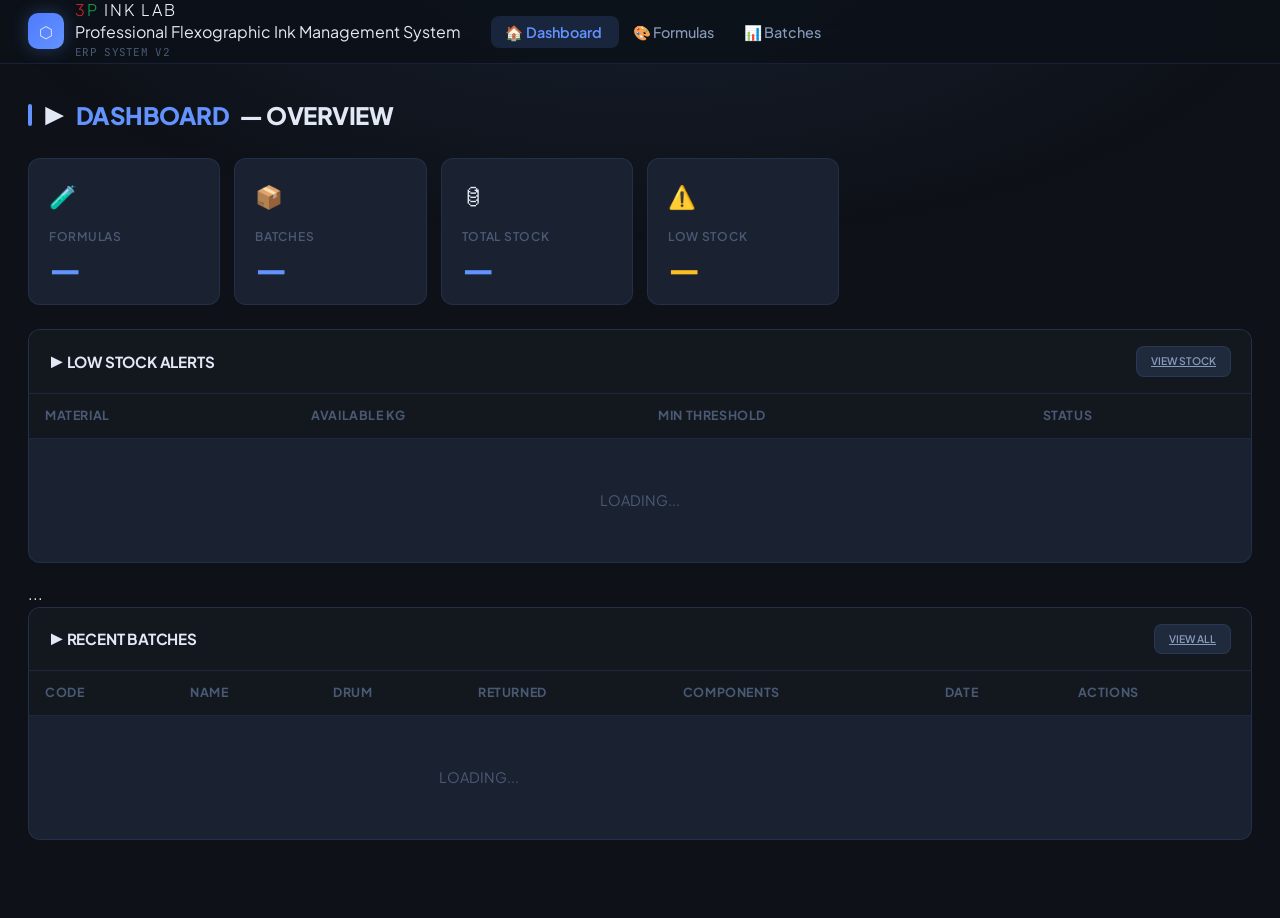
<file: ink-lab-v2/index.html>
<!DOCTYPE html>
<html lang="en">

<head>
    <meta charset="UTF-8">
    <meta name="viewport" content="width=device-width, initial-scale=1.0">
    <title>INK LAB ERP V2</title>
    <link rel="stylesheet" href="style.css">
    <link
        href="https://fonts.googleapis.com/css2?family=Plus+Jakarta+Sans:wght@400;500;600;700;800&family=DM+Sans:wght@400;500;600&family=JetBrains+Mono:wght@400;600&display=swap"
        rel="stylesheet">
    <link rel="manifest" href="manifest.json">
    <meta name="theme-color" content="#6393ff">
    <meta name="apple-mobile-web-app-capable" content="yes">
    <meta name="apple-mobile-web-app-status-bar-style" content="black-translucent">
</head>

<body>
    <div class="bg-grid"></div>
    <div class="scanline"></div>

    <header>
        <div class="logo-wrap">
            <div class="logo-icon">⬡</div>
            <div>
                <h1 style="
                font-size:1rem;
                font-weight:300;
                letter-spacing:2px;
                margin:0;
                line-height:1.1;
            ">
                    <span style="color:#dc2626;">3</span><span style="color:#16a34a;">P</span>
                    <span style="color:#f8fafc;"> INK LAB</span>
                </h1>
                Professional Flexographic Ink Management System
                </p>
                <span class="subtitle">ERP SYSTEM V2</span>
            </div>
        </div>
        <nav>
            <div class="bottom-nav">

                <a href="index.html" class="active">
                    🏠
                    <span>Dashboard</span>
                </a>

                <a href="formulas.html">
                    🎨
                    <span>Formulas</span>
                </a>


                </a>

                <a href="batches.html">
                    📊
                    <span>Batches</span>
                </a>

                </a>

                </a>

            </div>
            </div>
    </header>

    <main>
        <div class="page-title">▶ <span>DASHBOARD</span> — OVERVIEW</div>

        <div class="stats-grid">
            <div class="stat-card">
                <div class="stat-icon">🧪</div>
                <div class="stat-label">FORMULAS</div>
                <div class="stat-value" id="stat-formulas">—</div>
            </div>
            <div class="stat-card">
                <div class="stat-icon">📦</div>
                <div class="stat-label">BATCHES</div>
                <div class="stat-value" id="stat-batches">—</div>
            </div>
            <div class="stat-card">
                <div class="stat-icon">🛢</div>
                <div class="stat-label">TOTAL STOCK</div>
                <div class="stat-value" id="stat-stock">—</div>
            </div>
            <div class="stat-card">
                <div class="stat-icon">⚠️</div>
                <div class="stat-label">LOW STOCK</div>
                <div class="stat-value" id="stat-low" style="color:var(--warn)">—</div>
            </div>
        </div>

        <!-- LOW STOCK ALERTS -->
        <div class="panel">
            <div class="panel-header">
                <span class="panel-title">▶ LOW STOCK ALERTS</span>
                <a href="stock.html" class="btn btn-ghost" style="font-size:0.65rem;padding:6px 14px;">VIEW STOCK</a>
            </div>
            <div class="table-wrap">
                <table>
                    <thead>
                        <tr>
                            <th>MATERIAL</th>
                            <th>AVAILABLE KG</th>
                            <th>MIN THRESHOLD</th>
                            <th>STATUS</th>
                        </tr>
                    </thead>
                    <tbody id="low-stock-tbody">
                        <tr class="empty-row">
                            <td colspan="4">LOADING...</td>
                        </tr>
                    </tbody>
                </table>
            </div>
        </div>
        <div class="table-wrap">
            <table>
                ...
            </table>
        </div>
        <!-- RECENT BATCHES -->
        <div class="panel">
            <div class="panel-header">
                <span class="panel-title">▶ RECENT BATCHES</span>
                <a href="batches.html" class="btn btn-ghost" style="font-size:0.65rem;padding:6px 14px;">VIEW ALL</a>
            </div>
            <div class="table-wrap">
                <table>
                    <thead>
                        <tr>
                            <th>Code</th>
                            <th>Name</th>
                            <th>Drum</th>
                            <th>Returned</th>
                            <th>Components</th>
                            <th>Date</th>
                            <th>Actions</th>
                        </tr>
                    </thead>
                    <tbody id="recent-batches-tbody">
                        <tr class="empty-row">
                            <td colspan="5">LOADING...</td>
                        </tr>
                    </tbody>
                </table>
            </div>
        </div>
    </main>

    <div id="toast" class="toast"></div>

    <script src="config.js"></script>
    <script>
        if ('serviceWorker' in navigator) navigator.serviceWorker.register('/sw.js');
    </script>
    <script>
        startClock();

        async function loadDashboard() {
            // Formulas count
            const formulas = await dbGet("formulas", "?select=id");
            document.getElementById("stat-formulas").textContent = Array.isArray(formulas) ? formulas.length : "—";

            // Batches count
            const batches = await dbGet("batches", "?select=id,batch_no,formula_code,target_kg,status,created_at&order=created_at.desc&limit=5");
            const allBatches = await dbGet("batches", "?select=id");
            document.getElementById("stat-batches").textContent = Array.isArray(allBatches) ? allBatches.length : "—";

            // Recent batches table
            const tbody = document.getElementById("recent-batches-tbody");
            if (Array.isArray(batches) && batches.length > 0) {
                tbody.innerHTML = batches.map(b => `
            <tr>
                <td class="td-code">${b.batch_no}</td>
                <td>${b.formula_code || "—"}</td>
                <td>${Number(b.target_kg).toFixed(1)} KG</td>
                <td><span class="badge badge-${b.status}">${b.status.toUpperCase()}</span></td>
                <td>${new Date(b.created_at).toLocaleDateString()}</td>
            </tr>`).join("");
            } else {
                tbody.innerHTML = `<tr class="empty-row"><td colspan="5">NO BATCHES YET</td></tr>`;
            }

            // Stock
            const stock = await dbGet("stock", "?order=material.asc");
            if (Array.isArray(stock)) {
                let totalKg = 0;
                let lowItems = [];
                stock.forEach(s => {
                    const avail = Number(s.total_kg) - Number(s.used_kg);
                    totalKg += avail;
                    if (avail <= Number(s.min_threshold)) lowItems.push(s);
                });
                document.getElementById("stat-stock").textContent = totalKg.toFixed(1) + " KG";
                document.getElementById("stat-low").textContent = lowItems.length;

                const lowTbody = document.getElementById("low-stock-tbody");
                if (lowItems.length > 0) {
                    lowTbody.innerHTML = lowItems.map(s => {
                        const avail = (Number(s.total_kg) - Number(s.used_kg)).toFixed(1);
                        const cls = avail <= 0 ? "danger" : "warn";
                        return `<tr>
                    <td class="td-code">${s.material}</td>
                    <td style="color:var(--${cls})">${avail} KG</td>
                    <td>${Number(s.min_threshold).toFixed(1)} KG</td>
                    <td><span class="badge badge-${avail <= 0 ? 'cancelled' : 'pending'}">${avail <= 0 ? 'EMPTY' : 'LOW'}</span></td>
                </tr>`;
                    }).join("");
                } else {
                    lowTbody.innerHTML = `<tr class="empty-row"><td colspan="4">✓ ALL STOCK LEVELS OK</td></tr>`;
                }
            }
        }

        loadDashboard();
    </script>
</body>

</html>
<!DOCTYPE html>
<html lang="en">

<head>
    <meta charset="UTF-8">
    <title>Ink Consumption</title>
</head>

<body>


    <script src="app.js"></script>
    <div class="app">


        <div class="content">



        </div>

    </div>

    <script src="app.js"></script>
</body>

</html>
</file>
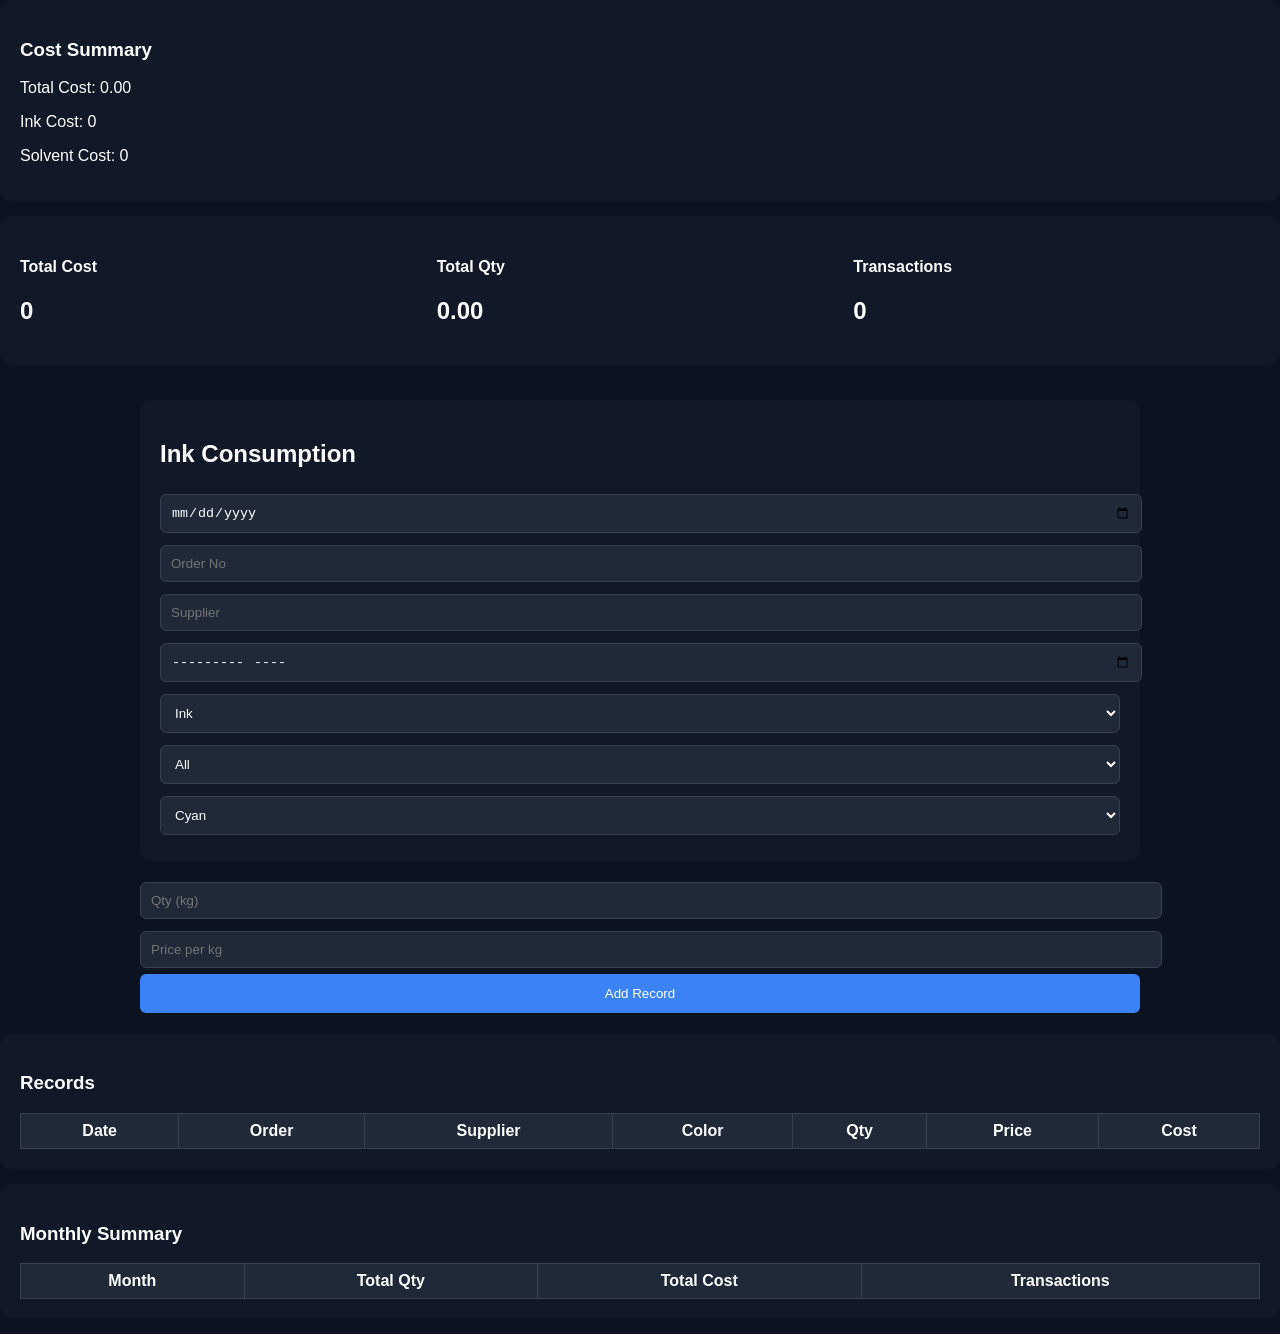
<file: ink-lab-v2/consumption.html>
<!DOCTYPE html>
<html lang="en">

<head>
    <meta charset="UTF-8">
    <title>Ink Consumption</title>
    <div class="card">
        <h3>Cost Summary</h3>

        <p>Total Cost: <span id="totalCost">0</span></p>
        <p>Ink Cost: <span id="inkCost">0</span></p>
        <p>Solvent Cost: <span id="solventCost">0</span></p>
    </div>
    <style>
        body {
            margin: 0;
            font-family: Arial;
            background: #0b1220;
            color: #fff;
        }

        .container {
            max-width: 1000px;
            margin: auto;
            padding: 20px;
        }

        .card {
            background: #111827;
            padding: 20px;
            border-radius: 12px;
            margin-bottom: 15px;
        }

        input,
        select {
            width: 100%;
            padding: 10px;
            margin: 6px 0;
            background: #1f2937;
            border: 1px solid #374151;
            color: #fff;
            border-radius: 6px;
        }

        button {
            width: 100%;
            padding: 12px;
            background: #3b82f6;
            border: 0;
            color: #fff;
            border-radius: 6px;
            cursor: pointer;
        }

        table {
            width: 100%;
            margin-top: 15px;
            border-collapse: collapse;
        }

        th,
        td {
            border: 1px solid #374151;
            padding: 8px;
            text-align: center;
        }

        th {
            background: #1f2937;
        }
    </style>

</head>

<body>
    <div class="card" style="display:grid;grid-template-columns:1fr 1fr 1fr;gap:10px;margin-bottom:15px">

        <div>
            <h4>Total Cost</h4>
            <h2 id="totalCost">0</h2>
        </div>

        <div>
            <h4>Total Qty</h4>
            <h2 id="totalQty">0</h2>
        </div>

        <div>
            <h4>Transactions</h4>
            <h2 id="count">0</h2>
        </div>

    </div>
    <div class="container">

        <div class="card">

            <h2>Ink Consumption</h2>

            <input type="date" id="date">
            <input type="text" id="order_no" placeholder="Order No">
            <input type="text" id="supplier" placeholder="Supplier">
            <input type="month" id="filterMonth" onchange="render()">
            <!-- TYPE -->
            <select id="type">
                <option value="Ink">Ink</option>
                <option value="Solvent">Solvent</option>
            </select>

            <!-- FILTER -->
            <select id="filterType" onchange="render()">
                <option value="">All</option>
                <option value="Ink">Ink</option>
                <option value="Solvent">Solvent</option>
            </select>

            <!-- MATERIAL -->
            <select id="material">
                <optgroup label="Process Colors">
                    <option>Cyan</option>
                    <option>Magenta</option>
                    <option>Yellow</option>
                    <option>Black</option>
                </optgroup>

                <optgroup label="Basic Extensions">
                    <option>White</option>
                    <option>Transparent Base</option>
                    <option>Varnish</option>
                </optgroup>

                <optgroup label="Special Colors">
                    <option>Reflex Blue</option>
                    <option>Blue 072</option>
                    <option>Violet</option>
                    <option>Green</option>
                    <option>Orange 021</option>
                    <option>Red 032</option>
                    <option>Rubine Red</option>
                    <option>Warm Red</option>
                    <option>Rhoda Mine Red</option>
                    <option>Black Deep</option>
                </optgroup>

                <optgroup label="Metallic">
                    <option>Silver</option>
                    <option>Gold</option>
                </optgroup>

                <optgroup label="Fluorescent">
                    <option>Fluor Pink</option>
                    <option>Fluor Yellow</option>
                    <option>Fluor Green</option>
                    <option>Fluor Orange</option>
                </optgroup>

                <optgroup label="Industrial Specials">
                    <option>High White</option>
                    <option>Low Migration White</option>
                    <option>Opaque White</option>
                    <option>Base Paste</option>
                </optgroup>

                <optgroup label="Solvents / Chemicals">
                    <option>Ethanol</option>
                    <option>Methoxy Propanol</option>
                    <option>IPA (Isopropyl Alcohol)</option>
                    <option>Ethyl Acetate</option>
                    <option>Methyl Ethyl Ketone (MEK)</option>
                </optgroup>
                <optgroup label="Pantone Colors">
                    <option>Pantone Yellow C</option>
                    <option>Pantone Yellow U</option>
                    <option>Pantone Orange 021 C</option>
                    <option>Pantone Warm Red C</option>
                    <option>Pantone Red 032 C</option>
                    <option>Pantone Rubine Red C</option>
                    <option>Pantone Rhodamine Red C</option>
                    <option>Pantone Purple C</option>
                    <option>Pantone Violet C</option>
                    <option>Pantone Blue 072 C</option>
                    <option>Pantone Reflex Blue C</option>
                    <option>Pantone Green C</option>
                    <option>Pantone Black C</option>
                    <option>Pantone White</option>
                </optgroup>
            </select>

        </div>

        <input type="number" id="qty" placeholder="Qty (kg)">
        <input type="number" id="price" placeholder="Price per kg">

        <button onclick="add()">Add Record</button>

    </div>

    <div class="card">

        <h3>Records</h3>

        <table>
            <thead>
                <tr>
                    <th>Date</th>
                    <th>Order</th>
                    <th>Supplier</th>
                    <th>Color</th>
                    <th>Qty</th>
                    <th>Price</th>
                    <th>Cost</th>
                </tr>
            </thead>

            <tbody id="table"></tbody>
        </table>

    </div>
    <div class="card">
        <h3>Monthly Summary</h3>

        <table border="1" width="100%">
            <thead>
                <tr>
                    <th>Month</th>
                    <th>Total Qty</th>
                    <th>Total Cost</th>
                    <th>Transactions</th>
                </tr>
            </thead>

            <tbody id="monthlyTable"></tbody>
        </table>
    </div>
    </div>

    <script src="consumption.js"></script>

</body>

</html>
</file>
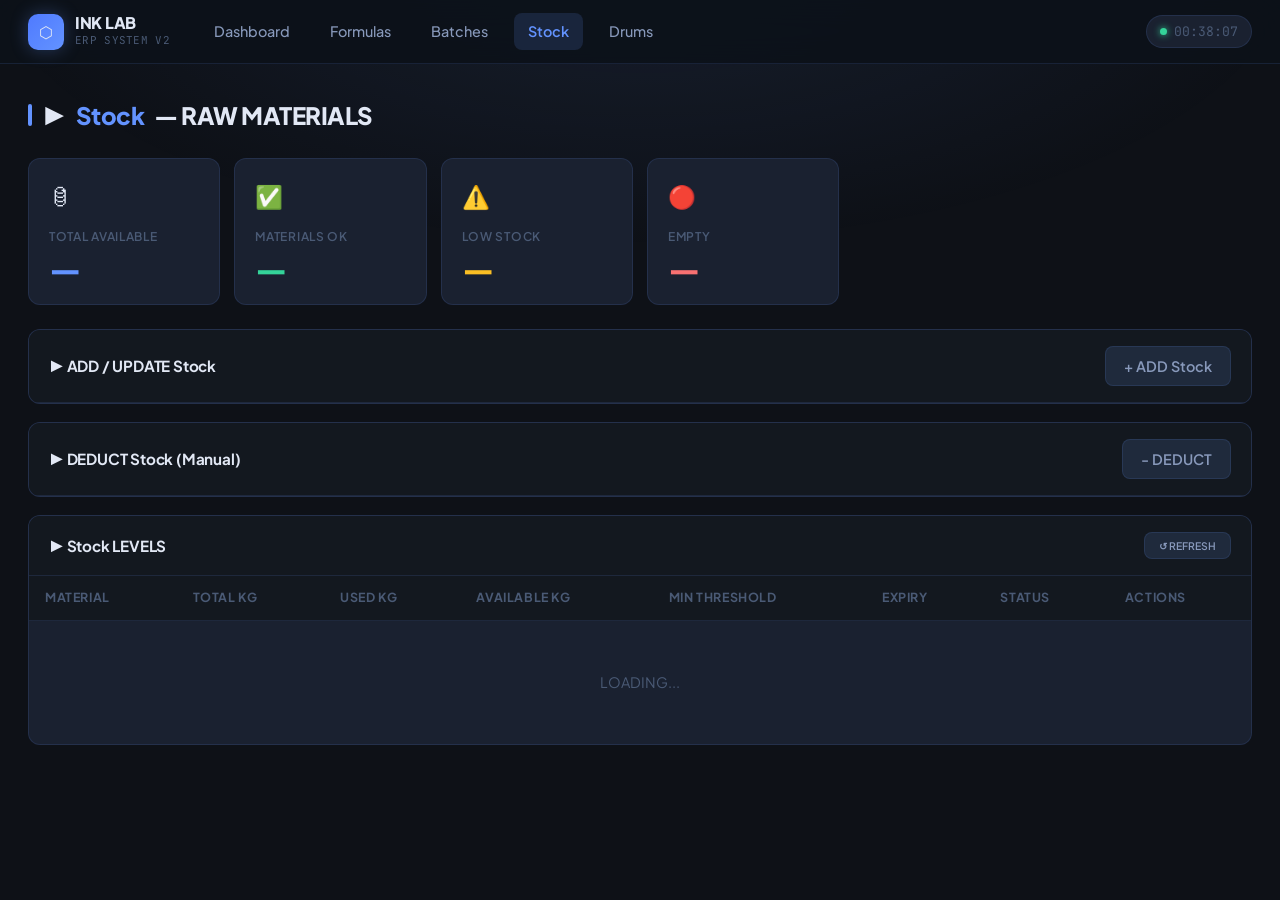
<file: ink-lab-v2/drums.html>
<!DOCTYPE html>
<html lang="en">

<head>
    <meta charset="UTF-8">
    <meta name="viewport" content="width=device-width, initial-scale=1.0">
    <title>Stock — INK LAB ERP V2</title>
    <link rel="stylesheet" href="style.css">
    <link
        href="https://fonts.googleapis.com/css2?family=Plus+Jakarta+Sans:wght@400;500;600;700;800&family=DM+Sans:wght@400;500;600&family=JetBrains+Mono:wght@400;600&display=swap"
        rel="stylesheet">
    <link rel="manifest" href="manifest.json">
    <meta name="theme-color" content="#6393ff">
    <meta name="apple-mobile-web-app-capable" content="yes">
</head>

<body>
    <div class="bg-grid"></div>
    <div class="scanline"></div>

    <header>
        <div class="logo-wrap">
            <div class="logo-icon">⬡</div>
            <div>
                <h1>INK LAB</h1>
                <span class="subtitle">ERP SYSTEM V2</span>
            </div>
        </div>
        <nav>
            <a href="index.html">Dashboard</a>
            <a href="formulas.html">Formulas</a>
            <a href="batches.html">Batches</a>
            <a href="stock.html" class="active">Stock</a>
            <a href="drums.html">Drums</a>
        </nav>
        <div class="header-right">
            <div class="status-bar">
                <span class="dot"></span>
                <span id="clock">--:--:--</span>
            </div>
        </div>
    </header>

    <main>
        <div class="page-title">▶ <span>Stock</span> — RAW MATERIALS</div>

        <div class="stats-grid">
            <div class="stat-card">
                <div class="stat-icon">🛢</div>
                <div class="stat-label">TOTAL AVAILABLE</div>
                <div class="stat-value" id="stat-total">—</div>
            </div>
            <div class="stat-card">
                <div class="stat-icon">✅</div>
                <div class="stat-label">MATERIALS OK</div>
                <div class="stat-value" id="stat-ok" style="color:var(--green)">—</div>
            </div>
            <div class="stat-card">
                <div class="stat-icon">⚠️</div>
                <div class="stat-label">LOW Stock</div>
                <div class="stat-value" id="stat-low" style="color:var(--warn)">—</div>
            </div>
            <div class="stat-card">
                <div class="stat-icon">🔴</div>
                <div class="stat-label">EMPTY</div>
                <div class="stat-value" id="stat-empty" style="color:var(--danger)">—</div>
            </div>
        </div>

        <!-- ADD Stock -->
        <div class="panel">
            <div class="panel-header">
                <span class="panel-title">▶ ADD / UPDATE Stock</span>
                <button class="btn btn-ghost" onclick="toggleForm()" id="toggle-btn">+ ADD Stock</button>
            </div>
            <div id="stock-form" style="display:none">
                <div class="panel-body">
                    <div class="form-grid">
                        <div class="form-group">
                            <label>MATERIAL *</label>
                            <select id="s-material">
                                <option value="">— SELECT MATERIAL —</option>
                                <option>Cyan</option>
                                <option>Magenta</option>
                                <option>Yellow</option>
                                <option>Black</option>
                                <option>White</option>
                                <option>Reflex Blue</option>
                                <option>Violet</option>
                                <option>Green</option>
                                <option>Silver</option>
                                <option>Gold</option>
                                <option>Varnish</option>
                                <option>Transparent Base</option>
                                <option>Fluor Pink</option>
                                <option>Fluor Yellow</option>
                                <option>Rubine Red</option>
                            </select>
                        </div>
                        <div class="form-group">
                            <label>ADD KG *</label>
                            <input id="s-add_kg" type="number" placeholder="e.g. 50" min="0" step="0.1">
                        </div>
                        <div class="form-group">
                            <label>MIN THRESHOLD (KG)</label>
                            <input id="s-threshold" type="number" placeholder="e.g. 10" min="0" step="0.1">
                        </div>
                        <div class="form-group">
                            <label>BATCH CODE (optional)</label>
                            <input id="s-batch_code" placeholder="e.g. RAW-2024-001">
                        </div>
                        <div class="form-group">
                            <label>EXPIRY DATE (optional)</label>
                            <input id="s-expiry" type="date">
                        </div>
                    </div>
                    <div class="btn-row">
                        <button class="btn btn-primary" onclick="saveStock()">💾 SAVE</button>
                        <button class="btn btn-ghost" onclick="resetForm()">✕ CLEAR</button>
                    </div>
                </div>
            </div>
        </div>

        <!-- DEDUCT Stock -->
        <div class="panel">
            <div class="panel-header">
                <span class="panel-title">▶ DEDUCT Stock (Manual)</span>
                <button class="btn btn-ghost" onclick="toggleDeduct()" id="toggle-deduct-btn">- DEDUCT</button>
            </div>
            <div id="deduct-form" style="display:none">
                <div class="panel-body">
                    <div class="form-grid">
                        <div class="form-group">
                            <label>MATERIAL *</label>
                            <select id="d-material">
                                <option value="">— SELECT MATERIAL —</option>
                            </select>
                        </div>
                        <div class="form-group">
                            <label>DEDUCT KG *</label>
                            <input id="d-kg" type="number" placeholder="e.g. 5" min="0" step="0.1">
                        </div>
                    </div>
                    <div class="btn-row">
                        <button class="btn btn-danger" onclick="deductStock()">⬇ DEDUCT</button>
                        <button class="btn btn-ghost" onclick="toggleDeduct()">CANCEL</button>
                    </div>
                </div>
            </div>
        </div>

        <!-- Stock TABLE -->
        <div class="panel">
            <div class="panel-header">
                <span class="panel-title">▶ Stock LEVELS</span>
                <button class="btn btn-ghost" onclick="loadStock()" style="font-size:0.65rem;padding:6px 14px;">↺
                    REFRESH</button>
            </div>
            <div class="table-wrap">
                <table>
                    <thead>
                        <tr>
                            <th>MATERIAL</th>
                            <th>TOTAL KG</th>
                            <th>USED KG</th>
                            <th>AVAILABLE KG</th>
                            <th>MIN THRESHOLD</th>
                            <th>EXPIRY</th>
                            <th>STATUS</th>
                            <th>ACTIONS</th>
                        </tr>
                    </thead>
                    <tbody id="stock-tbody">
                        <tr class="empty-row">
                            <td colspan="8">LOADING...</td>
                        </tr>
                    </tbody>
                </table>
            </div>
        </div>
    </main>

    <div id="toast" class="toast"></div>

    <!-- EDIT THRESHOLD MODAL -->
    <div class="modal-overlay" id="edit-modal">
        <div class="modal" style="max-width:400px">
            <div class="modal-header">
                <span class="modal-title">EDIT THRESHOLD</span>
                <button class="modal-close" onclick="closeEditModal()">✕</button>
            </div>
            <div style="padding:0">
                <div class="form-group" style="margin-bottom:16px">
                    <label>MATERIAL</label>
                    <input id="edit-material" disabled style="opacity:0.5">
                </div>
                <div class="form-group" style="margin-bottom:20px">
                    <label>MIN THRESHOLD (KG)</label>
                    <input id="edit-threshold" type="number" min="0" step="0.1">
                </div>
                <div class="btn-row" style="margin-top:0">
                    <button class="btn btn-primary" onclick="saveThreshold()">💾 SAVE</button>
                    <button class="btn btn-ghost" onclick="closeEditModal()">CANCEL</button>
                </div>
            </div>
        </div>
    </div>

    <script src="config.js"></script>
    <script>if ('serviceWorker' in navigator) navigator.serviceWorker.register('/sw.js');</script>
    <script src="stock.js"></script>
</body>

</html>
</file>
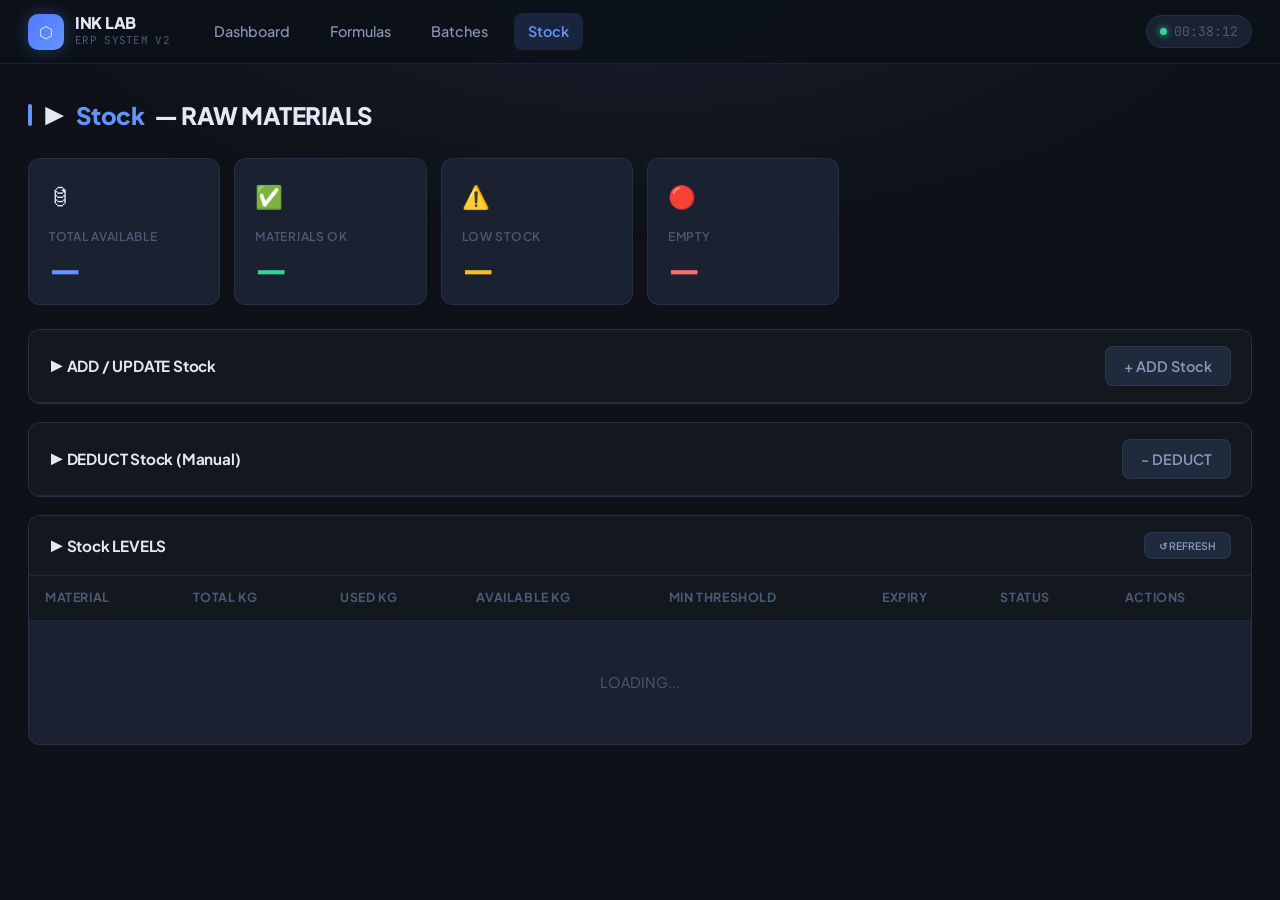
<file: ink-lab-v2/stock.html>
<!DOCTYPE html>
<html lang="en">

<head>
    <meta charset="UTF-8">
    <meta name="viewport" content="width=device-width, initial-scale=1.0">
    <title>Stock — INK LAB ERP V2</title>
    <link rel="stylesheet" href="style.css">
    <link
        href="https://fonts.googleapis.com/css2?family=Plus+Jakarta+Sans:wght@400;500;600;700;800&family=DM+Sans:wght@400;500;600&family=JetBrains+Mono:wght@400;600&display=swap"
        rel="stylesheet">
    <link rel="manifest" href="manifest.json">
    <meta name="theme-color" content="#6393ff">
    <meta name="apple-mobile-web-app-capable" content="yes">
</head>

<body>
    <div class="bg-grid"></div>
    <div class="scanline"></div>

    <header>
        <div class="logo-wrap">
            <div class="logo-icon">⬡</div>
            <div>
                <h1>INK LAB</h1>
                <span class="subtitle">ERP SYSTEM V2</span>
            </div>
        </div>
        <nav>
            <a href="index.html">Dashboard</a>
            <a href="formulas.html">Formulas</a>
            <a href="batches.html">Batches</a>
            <a href="stock.html" class="active">Stock</a>

        </nav>
        <div class="header-right">
            <div class="status-bar">
                <span class="dot"></span>
                <span id="clock">--:--:--</span>
            </div>
        </div>
    </header>

    <main>
        <div class="page-title">▶ <span>Stock</span> — RAW MATERIALS</div>

        <div class="stats-grid">
            <div class="stat-card">
                <div class="stat-icon">🛢</div>
                <div class="stat-label">TOTAL AVAILABLE</div>
                <div class="stat-value" id="stat-total">—</div>
            </div>
            <div class="stat-card">
                <div class="stat-icon">✅</div>
                <div class="stat-label">MATERIALS OK</div>
                <div class="stat-value" id="stat-ok" style="color:var(--green)">—</div>
            </div>
            <div class="stat-card">
                <div class="stat-icon">⚠️</div>
                <div class="stat-label">LOW Stock</div>
                <div class="stat-value" id="stat-low" style="color:var(--warn)">—</div>
            </div>
            <div class="stat-card">
                <div class="stat-icon">🔴</div>
                <div class="stat-label">EMPTY</div>
                <div class="stat-value" id="stat-empty" style="color:var(--danger)">—</div>
            </div>
        </div>

        <!-- ADD Stock -->
        <div class="panel">
            <div class="panel-header">
                <span class="panel-title">▶ ADD / UPDATE Stock</span>
                <button class="btn btn-ghost" onclick="toggleForm()" id="toggle-btn">+ ADD Stock</button>
            </div>
            <div id="stock-form" style="display:none">
                <div class="panel-body">
                    <div class="form-grid">
                        <div class="form-group">
                            <label>MATERIAL *</label>
                            <select id="s-material">
                                <option value="">— SELECT MATERIAL —</option>
                                <option>Cyan</option>
                                <option>Magenta</option>
                                <option>Yellow</option>
                                <option>Black</option>
                                <option>White</option>
                                <option>Reflex Blue</option>
                                <option>Violet</option>
                                <option>Green</option>
                                <option>Silver</option>
                                <option>Gold</option>
                                <option>Varnish</option>
                                <option>Transparent Base</option>
                                <option>Fluor Pink</option>
                                <option>Fluor Yellow</option>
                                <option>Rubine Red</option>
                            </select>
                        </div>
                        <div class="form-group">
                            <label>ADD KG *</label>
                            <input id="s-add_kg" type="number" placeholder="e.g. 50" min="0" step="0.1">
                        </div>
                        <div class="form-group">
                            <label>MIN THRESHOLD (KG)</label>
                            <input id="s-threshold" type="number" placeholder="e.g. 10" min="0" step="0.1">
                        </div>
                        <div class="form-group">
                            <label>BATCH CODE (optional)</label>
                            <input id="s-batch_code" placeholder="e.g. RAW-2024-001">
                        </div>
                        <div class="form-group">
                            <label>EXPIRY DATE (optional)</label>
                            <input id="s-expiry" type="date">
                        </div>
                    </div>
                    <div class="btn-row">
                        <button class="btn btn-primary" onclick="saveStock()">💾 SAVE</button>
                        <button class="btn btn-ghost" onclick="resetForm()">✕ CLEAR</button>
                    </div>
                </div>
            </div>
        </div>

        <!-- DEDUCT Stock -->
        <div class="panel">
            <div class="panel-header">
                <span class="panel-title">▶ DEDUCT Stock (Manual)</span>
                <button class="btn btn-ghost" onclick="toggleDeduct()" id="toggle-deduct-btn">- DEDUCT</button>
            </div>
            <div id="deduct-form" style="display:none">
                <div class="panel-body">
                    <div class="form-grid">
                        <div class="form-group">
                            <label>MATERIAL *</label>
                            <select id="d-material">
                                <option value="">— SELECT MATERIAL —</option>
                            </select>
                        </div>
                        <div class="form-group">
                            <label>DEDUCT KG *</label>
                            <input id="d-kg" type="number" placeholder="e.g. 5" min="0" step="0.1">
                        </div>
                    </div>
                    <div class="btn-row">
                        <button class="btn btn-danger" onclick="deductStock()">⬇ DEDUCT</button>
                        <button class="btn btn-ghost" onclick="toggleDeduct()">CANCEL</button>
                    </div>
                </div>
            </div>
        </div>

        <!-- Stock TABLE -->
        <div class="panel">
            <div class="panel-header">
                <span class="panel-title">▶ Stock LEVELS</span>
                <button class="btn btn-ghost" onclick="loadStock()" style="font-size:0.65rem;padding:6px 14px;">↺
                    REFRESH</button>
            </div>
            <div class="table-wrap">
                <table>
                    <thead>
                        <tr>
                            <th>MATERIAL</th>
                            <th>TOTAL KG</th>
                            <th>USED KG</th>
                            <th>AVAILABLE KG</th>
                            <th>MIN THRESHOLD</th>
                            <th>EXPIRY</th>
                            <th>STATUS</th>
                            <th>ACTIONS</th>
                        </tr>
                    </thead>
                    <tbody id="stock-tbody">
                        <tr class="empty-row">
                            <td colspan="8">LOADING...</td>
                        </tr>
                    </tbody>
                </table>
            </div>
        </div>
    </main>

    <div id="toast" class="toast"></div>

    <!-- EDIT THRESHOLD MODAL -->
    <div class="modal-overlay" id="edit-modal">
        <div class="modal" style="max-width:400px">
            <div class="modal-header">
                <span class="modal-title">EDIT THRESHOLD</span>
                <button class="modal-close" onclick="closeEditModal()">✕</button>
            </div>
            <div style="padding:0">
                <div class="form-group" style="margin-bottom:16px">
                    <label>MATERIAL</label>
                    <input id="edit-material" disabled style="opacity:0.5">
                </div>
                <div class="form-group" style="margin-bottom:20px">
                    <label>MIN THRESHOLD (KG)</label>
                    <input id="edit-threshold" type="number" min="0" step="0.1">
                </div>
                <div class="btn-row" style="margin-top:0">
                    <button class="btn btn-primary" onclick="saveThreshold()">💾 SAVE</button>
                    <button class="btn btn-ghost" onclick="closeEditModal()">CANCEL</button>
                </div>
            </div>
        </div>
    </div>

    <script src="config.js"></script>
    <script>if ('serviceWorker' in navigator) navigator.serviceWorker.register('/sw.js');</script>
    <script src="stock.js"></script>
</body>

</html>
</file>
<file: ink-lab-v2/style.css>
/* ===== GOOGLE FONTS ===== */
@import url('https://fonts.googleapis.com/css2?family=Plus+Jakarta+Sans:wght@400;500;600;700;800&family=JetBrains+Mono:wght@400;600&display=swap');

/* ===== VARIABLES ===== */
:root {
    --bg: #0e1117;
    --bg2: #13181f;
    --surface: #1a2130;
    --surface2: #1f2a3c;
    --surface3: #243350;
    --border: rgba(99, 147, 255, 0.13);
    --border2: rgba(99, 147, 255, 0.28);
    --accent: #6393ff;
    --accent2: #4f7aff;
    --accent-glow: rgba(99, 147, 255, 0.15);
    --green: #34d399;
    --green-dim: rgba(52, 211, 153, 0.15);
    --warn: #fbbf24;
    --warn-dim: rgba(251, 191, 36, 0.15);
    --danger: #f87171;
    --danger-dim: rgba(248, 113, 113, 0.15);
    --text: #e2e8f5;
    --text-2: #8899bb;
    --text-3: #4a5a75;
    --font: 'Plus Jakarta Sans', sans-serif;
    --mono: 'JetBrains Mono', monospace;
    --r: 12px;
    --r-sm: 8px;
}

/* ===== BASE ===== */
*,
*::before,
*::after {
    box-sizing: border-box;
    margin: 0;
    padding: 0;
}

html {
    font-size: 16px;
}

body {
    font-family: var(--font);
    background: var(--bg);
    color: var(--text);
    min-height: 100vh;
    line-height: 1.6;
    overflow-x: hidden;
    -webkit-font-smoothing: antialiased;
}

/* ===== SCROLLBAR ===== */
::-webkit-scrollbar {
    width: 5px;
    height: 5px;
}

::-webkit-scrollbar-track {
    background: var(--bg2);
}

::-webkit-scrollbar-thumb {
    background: var(--surface3);
    border-radius: 99px;
}

::-webkit-scrollbar-thumb:hover {
    background: var(--accent);
}

/* ===== BACKGROUND ===== */
.bg-grid {
    position: fixed;
    inset: 0;
    pointer-events: none;
    z-index: 0;
    background: radial-gradient(ellipse 80% 50% at 50% -5%, rgba(99, 147, 255, 0.1) 0%, transparent 65%);
}

.scanline {
    display: none;
}

/* ===== HEADER ===== */
header {
    position: sticky;
    top: 0;
    z-index: 200;
    display: flex;
    align-items: center;
    gap: 20px;
    padding: 0 28px;
    height: 64px;
    background: rgba(13, 18, 26, 0.92);
    border-bottom: 1px solid var(--border);
    backdrop-filter: blur(24px);
    -webkit-backdrop-filter: blur(24px);
}

.logo-wrap {
    display: flex;
    align-items: center;
    gap: 11px;
    flex-shrink: 0;
    text-decoration: none;
}

.logo-icon {
    width: 36px;
    height: 36px;
    background: linear-gradient(135deg, #4f7aff, #6393ff);
    border-radius: 10px;
    display: flex;
    align-items: center;
    justify-content: center;
    font-size: 1rem;
    flex-shrink: 0;
    box-shadow: 0 0 18px rgba(99, 147, 255, 0.3);
}

header h1 {
    font-size: 1rem;
    font-weight: 800;
    color: var(--text);
    letter-spacing: -0.3px;
    line-height: 1.1;
}

.subtitle {
    font-size: 0.68rem;
    color: var(--text-3);
    display: block;
    font-family: var(--mono);
    letter-spacing: 0.3px;
}

/* ===== NAV ===== */
nav {
    display: flex;
    align-items: center;
    gap: 2px;
    flex: 1;
}

nav a {
    font-size: 0.9rem;
    font-weight: 500;
    color: var(--text-2);
    text-decoration: none;
    padding: 7px 14px;
    border-radius: var(--r-sm);
    transition: all 0.15s;
    white-space: nowrap;
}

nav a:hover {
    color: var(--text);
    background: var(--surface2);
}

nav a.active {
    color: var(--accent);
    background: var(--accent-glow);
    font-weight: 600;
}

.header-right {
    display: flex;
    align-items: center;
    gap: 10px;
    flex-shrink: 0;
}

.status-bar {
    display: flex;
    align-items: center;
    gap: 7px;
    font-size: 0.82rem;
    color: var(--text-3);
    font-family: var(--mono);
    background: var(--surface);
    padding: 5px 13px;
    border-radius: 99px;
    border: 1px solid var(--border);
}

.dot {
    width: 7px;
    height: 7px;
    border-radius: 50%;
    background: var(--green);
    box-shadow: 0 0 7px var(--green);
    animation: pulse 2s ease-in-out infinite;
    flex-shrink: 0;
}

/* ===== MAIN ===== */
main {
    position: relative;
    z-index: 10;
    padding: 32px 28px 60px;
    max-width: 1300px;
    margin: 0 auto;
}

/* ===== PAGE TITLE ===== */
.page-title {
    font-size: 1.5rem;
    font-weight: 800;
    color: var(--text);
    margin-bottom: 24px;
    letter-spacing: -0.5px;
    display: flex;
    align-items: center;
    gap: 10px;
}

.page-title span {
    color: var(--accent);
}

.page-title::before {
    content: '';
    display: inline-block;
    width: 4px;
    height: 22px;
    background: var(--accent);
    border-radius: 99px;
}

/* ===== STATS GRID ===== */
.stats-grid {
    display: grid;
    grid-template-columns: repeat(auto-fill, minmax(190px, 1fr));
    gap: 14px;
    margin-bottom: 24px;
}

.stat-card {
    background: var(--surface);
    border: 1px solid var(--border);
    border-radius: var(--r);
    padding: 20px;
    transition: border-color 0.2s, transform 0.2s;
    animation: fadeUp 0.4s ease both;
    cursor: default;
    position: relative;
    overflow: hidden;
}

.stat-card:hover {
    border-color: var(--border2);
    transform: translateY(-2px);
}

.stat-icon {
    font-size: 1.4rem;
    margin-bottom: 12px;
    display: block;
}

.stat-label {
    font-size: 0.75rem;
    font-weight: 600;
    color: var(--text-3);
    margin-bottom: 6px;
    text-transform: uppercase;
    letter-spacing: 0.7px;
}

.stat-value {
    font-size: 2rem;
    font-weight: 800;
    color: var(--accent);
    letter-spacing: -1px;
    line-height: 1;
}

/* ===== PANEL ===== */
.panel {
    background: var(--surface);
    border: 1px solid var(--border);
    border-radius: var(--r);
    margin-bottom: 18px;
    overflow: hidden;
    animation: fadeUp 0.4s ease both;
}

.panel-header {
    display: flex;
    align-items: center;
    justify-content: space-between;
    gap: 12px;
    padding: 16px 20px;
    border-bottom: 1px solid var(--border);
    background: var(--bg2);
}

.panel-title {
    font-size: 0.95rem;
    font-weight: 700;
    color: var(--text);
    letter-spacing: -0.2px;
}

.panel-body {
    padding: 20px;
}

/* ===== FORM ===== */
.form-grid {
    display: grid;
    grid-template-columns: repeat(auto-fill, minmax(210px, 1fr));
    gap: 16px;
}

.form-group {
    display: flex;
    flex-direction: column;
    gap: 6px;
}

.form-group label {
    font-size: 0.82rem;
    font-weight: 600;
    color: var(--text-2);
}

.form-group input,
.form-group select,
.form-group textarea {
    background: var(--bg2);
    border: 1.5px solid var(--border);
    border-radius: var(--r-sm);
    color: var(--text);
    font-family: var(--font);
    font-size: 0.95rem;
    padding: 10px 13px;
    outline: none;
    width: 100%;
    transition: border-color 0.15s, box-shadow 0.15s;
    appearance: none;
    -webkit-appearance: none;
}

.form-group input:focus,
.form-group select:focus,
.form-group textarea:focus {
    border-color: var(--accent);
    box-shadow: 0 0 0 3px var(--accent-glow);
}

.form-group input::placeholder,
.form-group textarea::placeholder {
    color: var(--text-3);
}

.form-group select option {
    background: var(--surface2);
    color: var(--text);
}

.form-group select {
    background-image: url("data:image/svg+xml,%3Csvg xmlns='http://www.w3.org/2000/svg' width='12' height='8' viewBox='0 0 12 8'%3E%3Cpath fill='%234a5a75' d='M6 8L0 0h12z'/%3E%3C/svg%3E");
    background-repeat: no-repeat;
    background-position: right 12px center;
    padding-right: 34px;
}

.form-section-title {
    font-size: 0.78rem;
    font-weight: 700;
    text-transform: uppercase;
    letter-spacing: 0.8px;
    color: var(--text-3);
    padding-bottom: 10px;
    border-bottom: 1px solid var(--border);
    grid-column: 1 / -1;
    margin-top: 6px;
}

/* ===== BUTTONS ===== */
.btn {
    font-family: var(--font);
    font-size: 0.9rem;
    font-weight: 600;
    padding: 10px 18px;
    border-radius: var(--r-sm);
    cursor: pointer;
    border: none;
    transition: all 0.15s;
    display: inline-flex;
    align-items: center;
    gap: 6px;
    white-space: nowrap;
    flex-shrink: 0;
}

.btn-primary {
    background: linear-gradient(135deg, var(--accent2), var(--accent));
    color: #fff;
    box-shadow: 0 3px 12px rgba(99, 147, 255, 0.3);
}

.btn-primary:hover {
    opacity: 0.9;
    transform: translateY(-1px);
}

.btn-ghost {
    background: var(--surface2);
    border: 1.5px solid var(--border);
    color: var(--text-2);
}

.btn-ghost:hover {
    border-color: var(--border2);
    color: var(--text);
}

.btn-danger {
    background: var(--danger-dim);
    border: 1.5px solid rgba(248, 113, 113, 0.3);
    color: var(--danger);
}

.btn-danger:hover {
    background: rgba(248, 113, 113, 0.22);
}

.btn:active {
    transform: scale(0.97) !important;
}

.btn:disabled {
    opacity: 0.4;
    cursor: not-allowed;
    transform: none !important;
}

.btn-row {
    display: flex;
    gap: 10px;
    flex-wrap: wrap;
    margin-top: 20px;
}

/* ===== TABLE ===== */
.table-wrap {
    overflow-x: auto;
}

table {
    width: 100%;
    border-collapse: collapse;
}

thead th {
    font-size: 0.78rem;
    font-weight: 700;
    text-transform: uppercase;
    letter-spacing: 0.6px;
    color: var(--text-3);
    padding: 12px 16px;
    text-align: left;
    border-bottom: 1px solid var(--border);
    background: var(--bg2);
    white-space: nowrap;
}

tbody tr {
    border-bottom: 1px solid var(--border);
    transition: background 0.12s;
}

tbody tr:last-child {
    border-bottom: none;
}

tbody tr:hover {
    background: var(--surface2);
}

tbody td {
    padding: 13px 16px;
    font-size: 0.92rem;
    color: var(--text);
}

.td-code {
    color: var(--accent);
    font-weight: 700;
    font-family: var(--mono);
    font-size: 0.85rem;
}

.td-actions {
    display: flex;
    gap: 6px;
    flex-wrap: wrap;
}

.empty-row td {
    text-align: center;
    color: var(--text-3);
    font-size: 0.9rem;
    padding: 50px 20px !important;
}

/* ===== BADGES ===== */
.badge {
    display: inline-flex;
    align-items: center;
    font-size: 0.76rem;
    font-weight: 600;
    padding: 3px 10px;
    border-radius: 99px;
}

.badge-pending {
    background: var(--warn-dim);
    color: var(--warn);
    border: 1px solid rgba(251, 191, 36, 0.3);
}

.badge-in_production {
    background: var(--accent-glow);
    color: var(--accent);
    border: 1px solid rgba(99, 147, 255, 0.3);
}

.badge-done {
    background: var(--green-dim);
    color: var(--green);
    border: 1px solid rgba(52, 211, 153, 0.3);
}

.badge-cancelled {
    background: var(--danger-dim);
    color: var(--danger);
    border: 1px solid rgba(248, 113, 113, 0.3);
}

/* ===== SEARCH ===== */
.search-bar {
    display: flex;
    gap: 10px;
    margin-bottom: 16px;
    flex-wrap: wrap;
    align-items: center;
}

.search-bar input {
    background: var(--bg2);
    border: 1.5px solid var(--border);
    border-radius: var(--r-sm);
    color: var(--text);
    font-family: var(--font);
    font-size: 0.92rem;
    padding: 10px 14px;
    outline: none;
    flex: 1;
    min-width: 200px;
    transition: border-color 0.15s, box-shadow 0.15s;
}

.search-bar input:focus {
    border-color: var(--accent);
    box-shadow: 0 0 0 3px var(--accent-glow);
}

.search-bar input::placeholder {
    color: var(--text-3);
}

.search-bar select {
    background: var(--bg2);
    border: 1.5px solid var(--border);
    border-radius: var(--r-sm);
    color: var(--text);
    font-family: var(--font);
    font-size: 0.88rem;
    padding: 10px 32px 10px 13px;
    outline: none;
    background-image: url("data:image/svg+xml,%3Csvg xmlns='http://www.w3.org/2000/svg' width='12' height='8' viewBox='0 0 12 8'%3E%3Cpath fill='%234a5a75' d='M6 8L0 0h12z'/%3E%3C/svg%3E");
    background-repeat: no-repeat;
    background-position: right 10px center;
    appearance: none;
    -webkit-appearance: none;
    transition: border-color 0.15s;
}

.search-bar select:focus {
    border-color: var(--accent);
    outline: none;
}

.search-bar select option {
    background: var(--surface2);
    color: var(--text);
}

/* ===== TOAST ===== */
.toast {
    position: fixed;
    bottom: 22px;
    right: 22px;
    background: var(--surface2);
    border: 1px solid var(--border2);
    border-left: 4px solid var(--accent);
    color: var(--text);
    font-family: var(--font);
    font-size: 0.92rem;
    font-weight: 500;
    padding: 13px 18px;
    border-radius: var(--r-sm);
    z-index: 9999;
    opacity: 0;
    transform: translateY(14px) scale(0.97);
    transition: all 0.22s cubic-bezier(0.34, 1.5, 0.64, 1);
    pointer-events: none;
    max-width: 320px;
    box-shadow: 0 8px 32px rgba(0, 0, 0, 0.4);
}

.toast.show {
    opacity: 1;
    transform: translateY(0) scale(1);
}

.toast.success {
    border-left-color: var(--green);
}

.toast.error {
    border-left-color: var(--danger);
}

.toast.warn {
    border-left-color: var(--warn);
}

/* ===== MODAL ===== */
.modal-overlay {
    position: fixed;
    inset: 0;
    background: rgba(0, 0, 0, 0.6);
    backdrop-filter: blur(8px);
    z-index: 500;
    display: flex;
    align-items: center;
    justify-content: center;
    padding: 20px;
    opacity: 0;
    pointer-events: none;
    transition: opacity 0.18s;
}

.modal-overlay.open {
    opacity: 1;
    pointer-events: all;
}

.modal {
    background: var(--surface);
    border: 1px solid var(--border2);
    border-radius: 16px;
    padding: 26px;
    width: 100%;
    max-width: 640px;
    max-height: 90vh;
    overflow-y: auto;
    box-shadow: 0 20px 60px rgba(0, 0, 0, 0.5);
    transform: translateY(16px) scale(0.98);
    transition: transform 0.22s cubic-bezier(0.34, 1.5, 0.64, 1);
}

.modal-overlay.open .modal {
    transform: translateY(0) scale(1);
}

.modal-header {
    display: flex;
    justify-content: space-between;
    align-items: center;
    margin-bottom: 20px;
    padding-bottom: 16px;
    border-bottom: 1px solid var(--border);
}

.modal-title {
    font-size: 1rem;
    font-weight: 700;
    color: var(--text);
}

.modal-close {
    background: var(--surface2);
    border: 1px solid var(--border);
    color: var(--text-2);
    width: 30px;
    height: 30px;
    border-radius: 8px;
    cursor: pointer;
    font-size: 0.9rem;
    display: flex;
    align-items: center;
    justify-content: center;
    transition: all 0.15s;
}

.modal-close:hover {
    color: var(--danger);
    border-color: rgba(248, 113, 113, 0.4);
}

/* ===== ANIMATIONS ===== */
@keyframes fadeUp {
    from {
        opacity: 0;
        transform: translateY(14px);
    }

    to {
        opacity: 1;
        transform: translateY(0);
    }
}

@keyframes pulse {

    0%,
    100% {
        opacity: 1;
    }

    50% {
        opacity: 0.4;
    }
}

@keyframes spin {
    to {
        transform: rotate(360deg);
    }
}

.spin {
    animation: spin 0.7s linear infinite;
    display: inline-block;
}

/* ===== RESPONSIVE ===== */
@media (max-width: 900px) {
    header {
        height: auto;
        padding: 10px 16px;
        flex-wrap: wrap;
    }

    nav {
        order: 3;
        width: 100%;
        overflow-x: auto;
        padding-bottom: 2px;
        gap: 0;
    }

    nav a {
        font-size: 0.85rem;
        padding: 7px 11px;
    }

    main {
        padding: 20px 16px 40px;
    }

    .page-title {
        font-size: 1.25rem;
    }

    .stats-grid {
        grid-template-columns: 1fr 1fr;
        gap: 10px;
    }

    .form-grid {
        grid-template-columns: 1fr 1fr;
    }
}

@media (max-width: 500px) {
    .stats-grid {
        grid-template-columns: 1fr 1fr;
    }

    .form-grid {
        grid-template-columns: 1fr;
    }

    .btn-row {
        flex-direction: column;
    }

    .btn-row .btn {
        width: 100%;
        justify-content: center;
    }
}

.batch-summary-grid {
    display: grid;
    grid-template-columns: repeat(4, 1fr);
    gap: 12px;
    margin-bottom: 18px;
}

.summary-card {
    background: var(--panel);
    border: 1px solid var(--border);
    border-radius: 14px;
    padding: 14px;
    text-align: center;
}

.summary-value {
    font-size: 1.3rem;
    font-weight: 800;
}

.summary-label {
    margin-top: 4px;
    font-size: .78rem;
    color: var(--text-3);
}

.batch-summary-grid {
    display: grid;
    grid-template-columns: repeat(4, 1fr);
    gap: 10px;
    margin-bottom: 14px;
}

.summary-card {
    background: var(--surface2);
    border: 1px solid var(--border);
    border-radius: 12px;
    padding: 12px;
    text-align: center;
}

.summary-value {
    font-size: 1.2rem;
    font-weight: 800;
}

.summary-label {
    font-size: .75rem;
    color: var(--text-3);
    margin-top: 4px;
}

/* =========================
   MOBILE RESPONSIVE
========================= */

@media screen and (max-width: 768px) {

    /* الحاوية الرئيسية */
    .container,
    .page,
    .content {
        width: 100% !important;
        padding: 10px !important;
    }

    /* الإحصائيات */
    .stats-grid,
    .dashboard-grid {
        grid-template-columns: 1fr !important;
    }

    /* الفورمات */
    form,
    .form-grid {
        display: flex !important;
        flex-direction: column !important;
        gap: 10px;
    }

    input,
    select,
    textarea,
    button {
        width: 100% !important;
    }

    /* الجداول */
    .table-wrap {
        overflow-x: auto;
    }

    table {
        min-width: 700px;
    }

    /* المودال */
    .modal {
        width: 95% !important;
        max-width: none !important;
    }

    /* العنوان */
    h1,
    h2,
    h3 {
        font-size: 90%;
    }
}

/* =========================
   TABLE WRAP (مهم للجداول)
========================= */
.table-wrap {
    width: 100%;
    overflow-x: auto;
}

/* =========================
   NAVBAR / MENU (DESKTOP + MOBILE)
========================= */

nav {
    display: flex;
    align-items: center;
    gap: 12px;
    flex-wrap: nowrap;
    overflow-x: auto;
    -webkit-overflow-scrolling: touch;
    width: 100%;
    padding: 8px 10px;
}

/* يخلي اللينكات ثابتة وما تتقصش */
nav a {
    flex: 0 0 auto;
    white-space: nowrap;
}

/* يخفي scroll bar */
nav::-webkit-scrollbar {
    display: none;
}

/* =========================
   MOBILE
========================= */


/* الحاوية الرئيسية للموبايل */
.mobile-container {
    max-width: 480px;
    margin: 0 auto;
    background: #0f172a;
    /* نفس طابع الألوان الغامق الاحترافي */
    color: #f8fafc;
    font-family: -apple-system, BlinkMacSystemFont, "Segoe UI", Roboto, sans-serif;
    padding: 16px;
    min-height: 100vh;
    box-sizing: border-box;
}

/* العناوين الرئيسية */
.app-header {
    text-align: center;
    padding: 12px 0;
    border-bottom: 1px solid #1e293b;
    margin-bottom: 20px;
}

.app-header h1 {
    font-size: 1.25rem;
    font-weight: 800;
    color: #3b82f6;
    /* اللون الأزرق المميز */
    margin: 0;
}

/* مجموعات الإدخال الكبيرة والمريحة للمس */
.form-group-mobile {
    margin-bottom: 16px;
}

.form-group-mobile label {
    display: block;
    font-size: 0.85rem;
    font-weight: 600;
    color: #94a3b8;
    margin-bottom: 6px;
}

.form-group-mobile input,
.form-group-mobile select {
    width: 100%;
    padding: 14px;
    /* مساحة كبيرة مريحة للضغط */
    font-size: 1rem;
    background: #1e293b;
    border: 1.5px solid #334155;
    border-radius: 12px;
    color: #fff;
    box-sizing: border-box;
    transition: border-color 0.2s;
}

.form-group-mobile input:focus {
    border-color: #3b82f6;
    outline: none;
}

/* شبكة مرنة لإدخال قيم Lab (3 أعمدة بجانب بعضها في الموبايل) */
.lab-grid-mobile {
    display: grid;
    grid-template-columns: 1fr 1fr 1fr;
    gap: 10px;
    margin-bottom: 16px;
}

/* أزرار الموبايل الاحترافية */
.btn-mobile {
    width: 100%;
    padding: 16px;
    font-size: 1rem;
    font-weight: 700;
    border-radius: 14px;
    border: none;
    cursor: pointer;
    display: flex;
    align-items: center;
    justify-content: center;
    gap: 8px;
    box-shadow: 0 4px 6px -1px rgba(0, 0, 0, 0.1);
}

.btn-mobile-primary {
    background: linear-gradient(135deg, #3b82f6, #2563eb);
    color: white;
}

.btn-mobile-secondary {
    background: #1e293b;
    border: 1px solid #334155;
    color: #f1f5f9;
    margin-top: 10px;
}

/* تبديل أوضاع المطابقة (Ratio / Delta E) بشكل أزرار الأبليكيشن (Segmented Control) */
.mode-selector {
    display: flex;
    background: #1e293b;
    padding: 4px;
    border-radius: 10px;
    margin-bottom: 20px;
}

.mode-tab {
    flex: 1;
    text-align: center;
    padding: 10px;
    font-size: 0.9rem;
    font-weight: 600;
    border-radius: 8px;
    color: #94a3b8;
    cursor: pointer;
    transition: all 0.2s;
}
</file>
